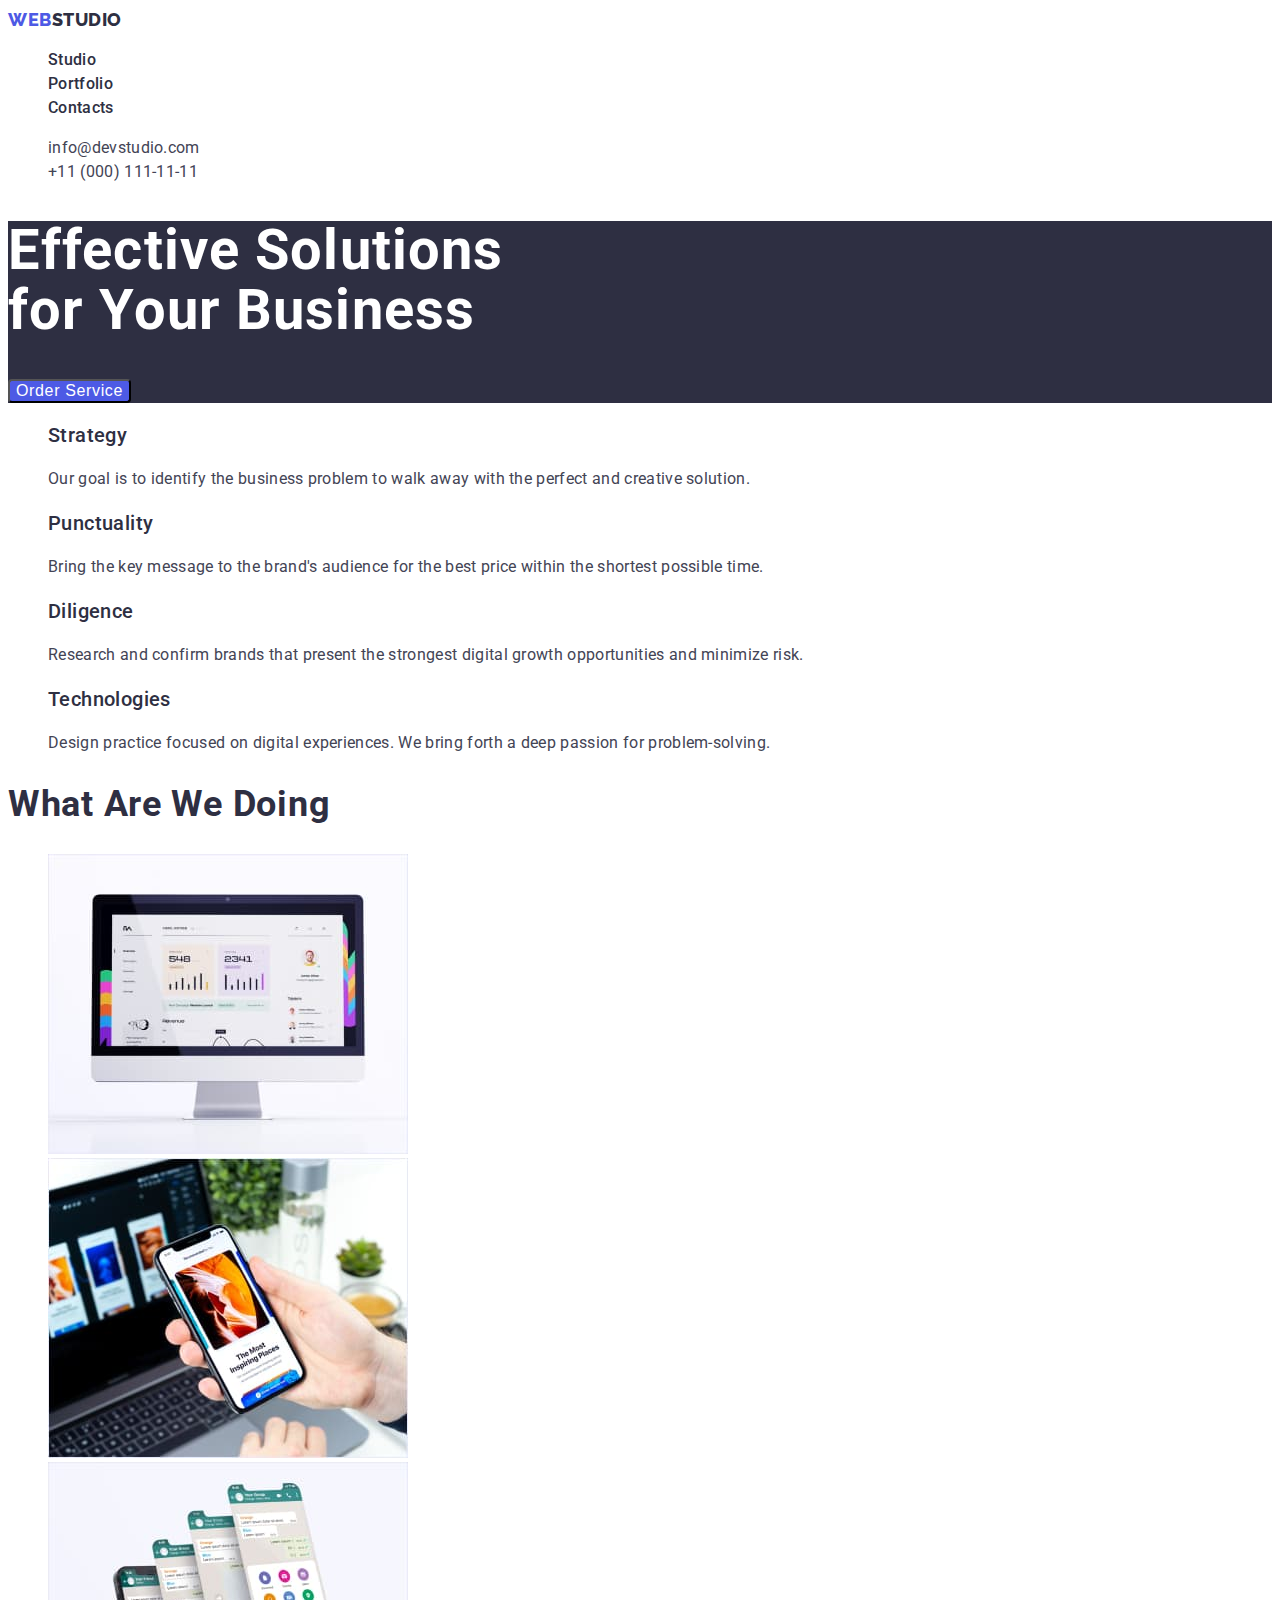
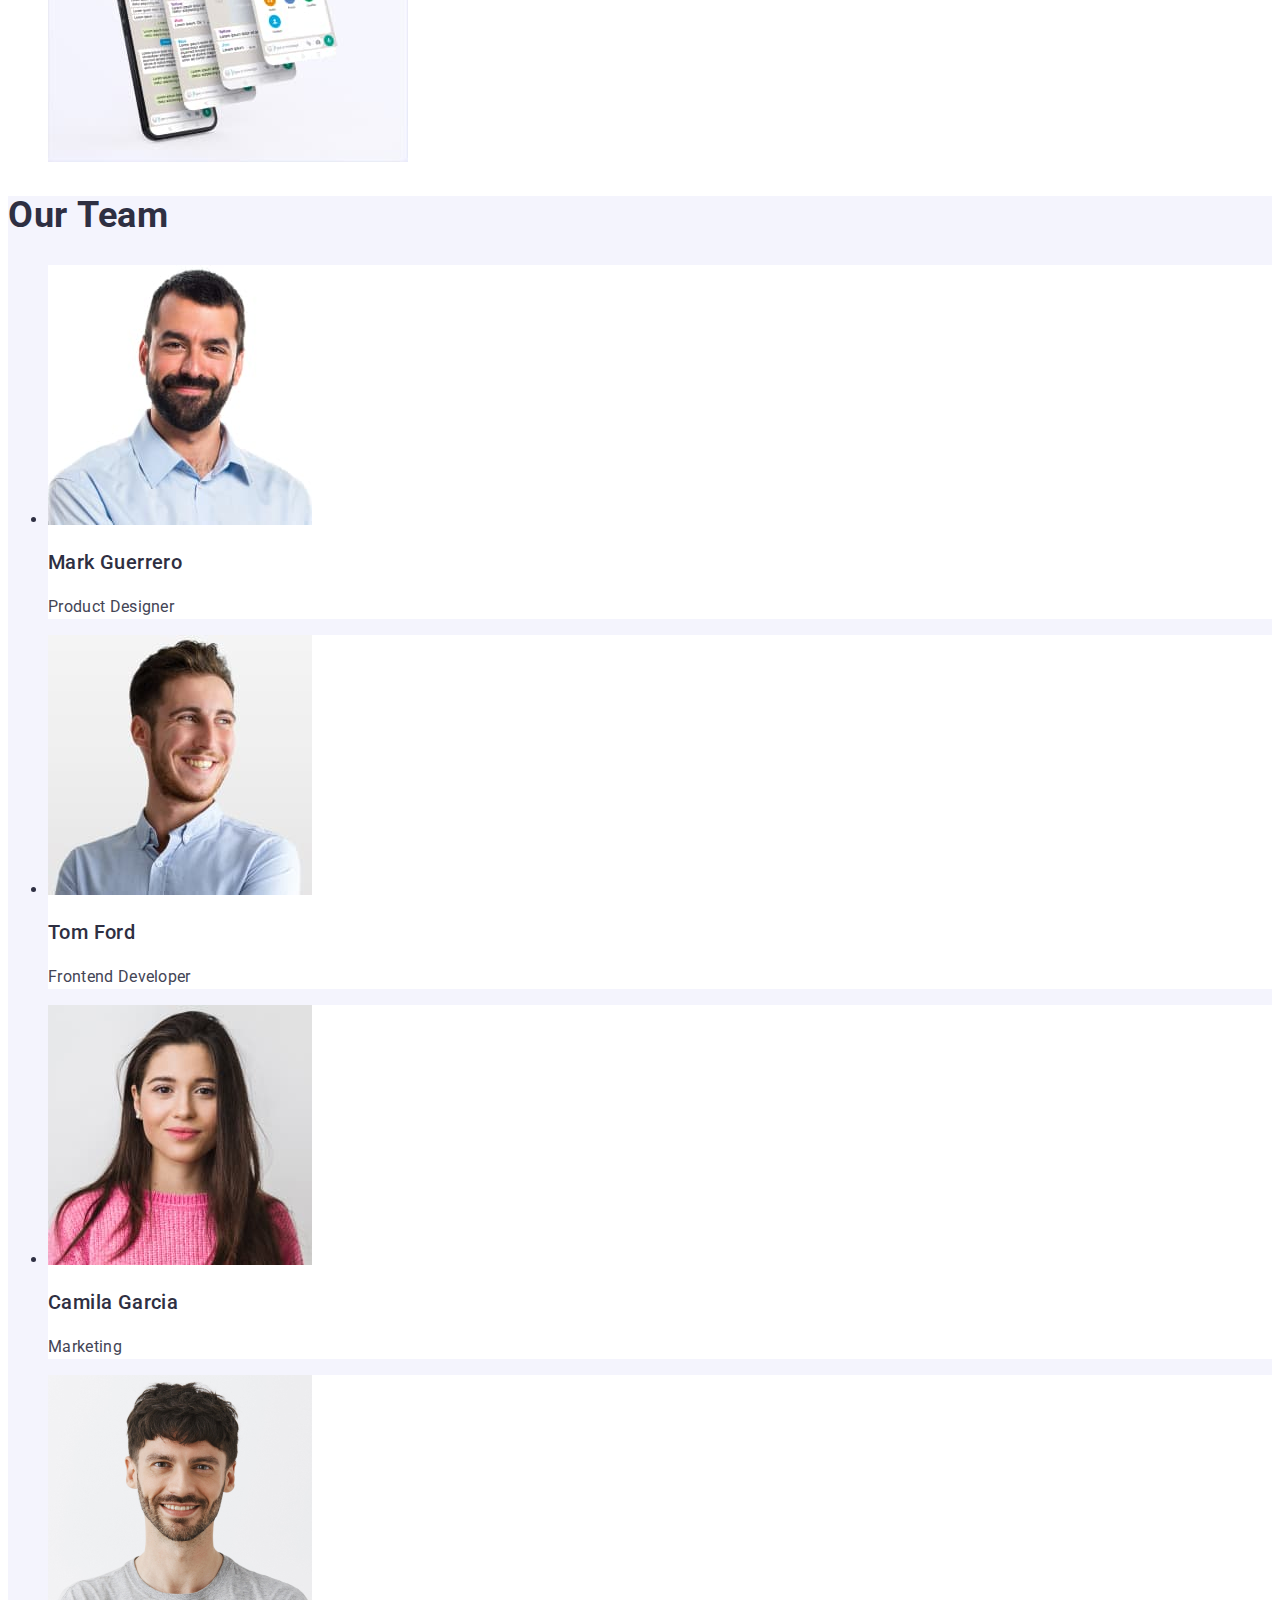
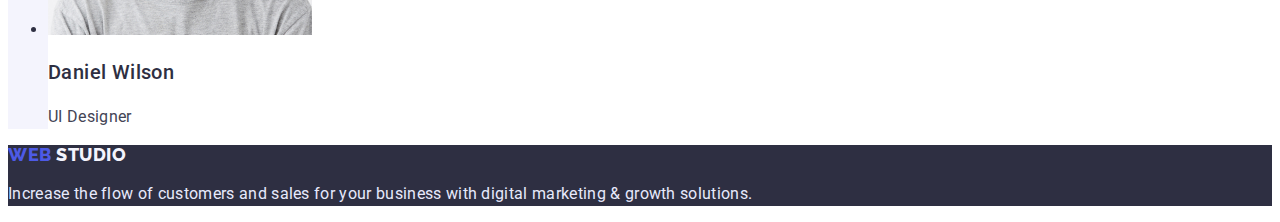
<file: index.html>
<!DOCTYPE html>
<html lang="en">

<head>
    <meta charset="UTF-8">
    <meta http-equiv="X-UA-Compatible" content="IE=edge">
    <meta name="viewport" content="width=device-width, initial-scale=1.0">
    <title>Document</title>
    <link rel="stylesheet" href="./css/styles.css">
    <link
        href="https://fonts.googleapis.com/css2?family=Raleway:wght@800&family=Roboto:wght@400;500;700;900&display=swap"
        rel="stylesheet">
</head>

<body>

    <header>
        <nav>
            <a href="./index.html" class="logo"><span class="logo-web">Web</span><span class="logo-studio">Studio</span></a>
            <ul class="stud-portf-con">
                <li> <a href="./index.html" class="navigation">Studio  </a> </li>
                <li> <a href="./portfolio.html" class="navigation"> Portfolio</a></li>
                <li> <a href="" class="navigation"> Contacts</a></li>
            </ul>
        </nav>
        <address>
            <ul class="contacts-list">
                <li><a href="mailto:info@devstudio.com" class="contacts"> info@devstudio.com</a></li>
                <li><a href="tel:+110001111111" class="contacts"> +11 (000) 111-11-11</a></li>
            </ul>
        </address>

    </header>
    <main>
        <!-- hero image-->
        <section class="section-item">
            <h1 class="main-header">Effective Solutions
                for Your Business</h1>
            <button type="button" class="order"> Order Service</button>

        </section>
        <!-- section 1-->
        <section class="section-features">
            <h2 class="visually-hidden">Advanteges</h2>
            <ul class="advanteges-list">
                <li >
                    <h3 class="advant-header">Strategy</h3>
                    <p class="advant-text">Our goal is to identify the business
                        problem to walk away with the perfect and creative solution. </p>
                </li>
                <li>
                    <h3 class="advant-header">Punctuality</h3>
                    <p class="advant-text">Bring the key message to the brand's audience for the best price within
                        the
                        shortest possible
                        time.</p>
                </li>
                <li>
                    <h3 class="advant-header">Diligence</h3>
                    <p class="advant-text">Research and confirm brands that present the strongest digital growth
                        opportunities and minimize
                        risk.
                    </p>
                </li>
                <li>
                    <h3 class="advant-header">Technologies</h3>
                    <p class="advant-text">Design practice focused on digital experiences. We bring forth a deep
                        passion
                        for
                        problem-solving.</p>
                </li>



            </ul>
        </section>
        <!-- section 2-->
        <section>
            <h2 class="header-proc">What Are We Doing</h2>
            <ul class="wp-img">
                <li class="img-wp"><img src="./images/rectangle71.jpg" alt="computer screen" width="360"> </li>
                <li class="img-phone"><img src="./images/rectang72.jpg" alt="phone" width="360"></li>
                <li class="img-phone-lap"><img src="./images/rectangle73.jpg" alt="phone on the background of a laptop"
                        width="360"></li>
            </ul>

        </section>
        <!-- section 3-->
        <section class="team">
            <h2 class="header-team">Our Team</h2>
            <ul class="personal">
                <li class="mark">

                    <img src="./images/img2.jpg" alt="Photo Mark Guerrero" width="264">
                    <h3 class="name">Mark Guerrero</h3>
                    <p class="position">Product Designer</p>

                </li>
                <li class="tom">

                    <img src="./images/img3.jpg" alt="Photo Tom Ford" width="264">
                    <h3 class="name">Tom Ford</h3>
                    <p class="position">Frontend Developer</p>
                </li>
                <li class="camila">

                    <img src="./images/img4.jpg" alt="Photo Camila Garcia" width="264">
                    <h3 class="name">Camila Garcia</h3>
                    <p class="position"> Marketing </p>

                </li>
                <li class="daniel">

                    <img src="./images/img1.jpg" alt="Photo Daniel Wilson" width="264">
                    <h3 class="name">Daniel Wilson</h3>
                    <p class="position">UI Designer</p>

                </li>
            </ul>
        </section>
    </main>
    <footer class="footer">
        <a href="./index.html" class="logo-f"><span class="logo-web-f"> Web</span><span class="logo-studio-f">
                Studio</span></a>
        <p class="text-f">Increase the flow of customers and sales for your business with digital marketing & growth
            solutions.
        </p>
    </footer>


</body>

</html>
</file>
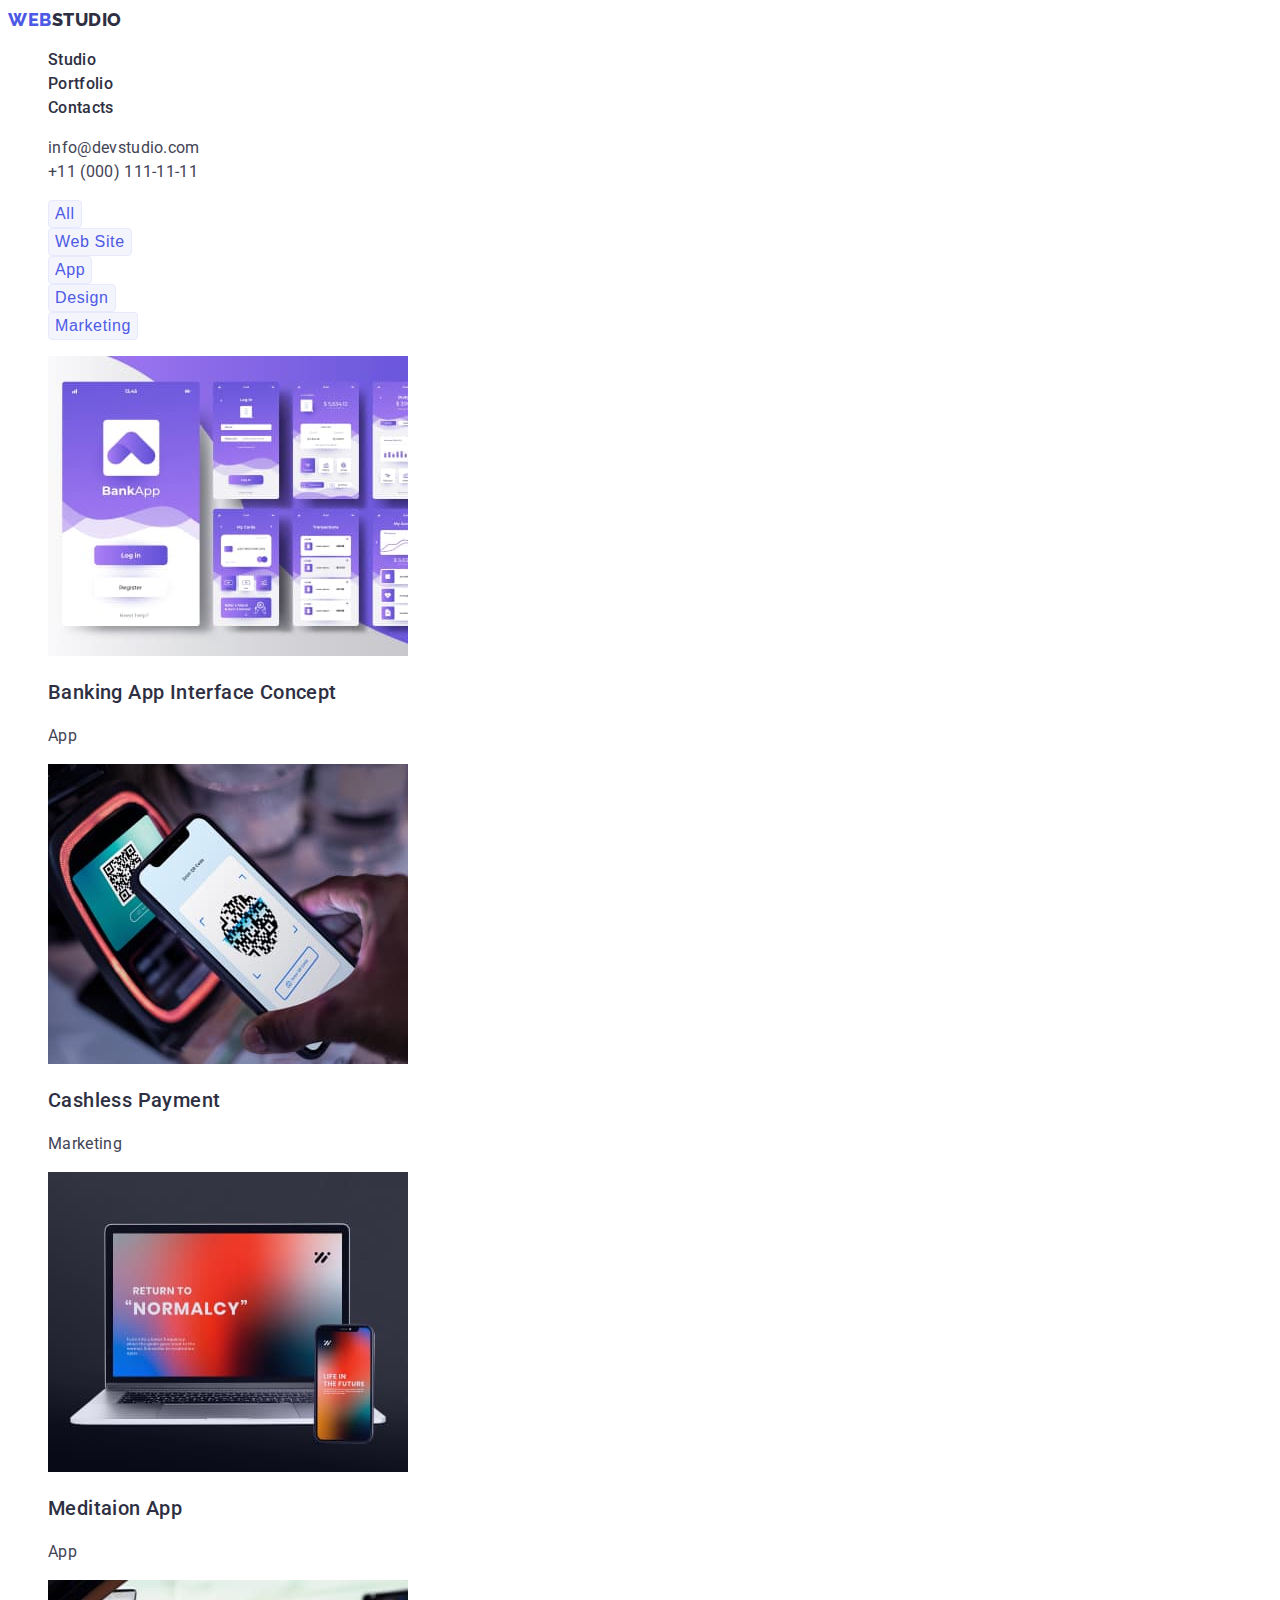
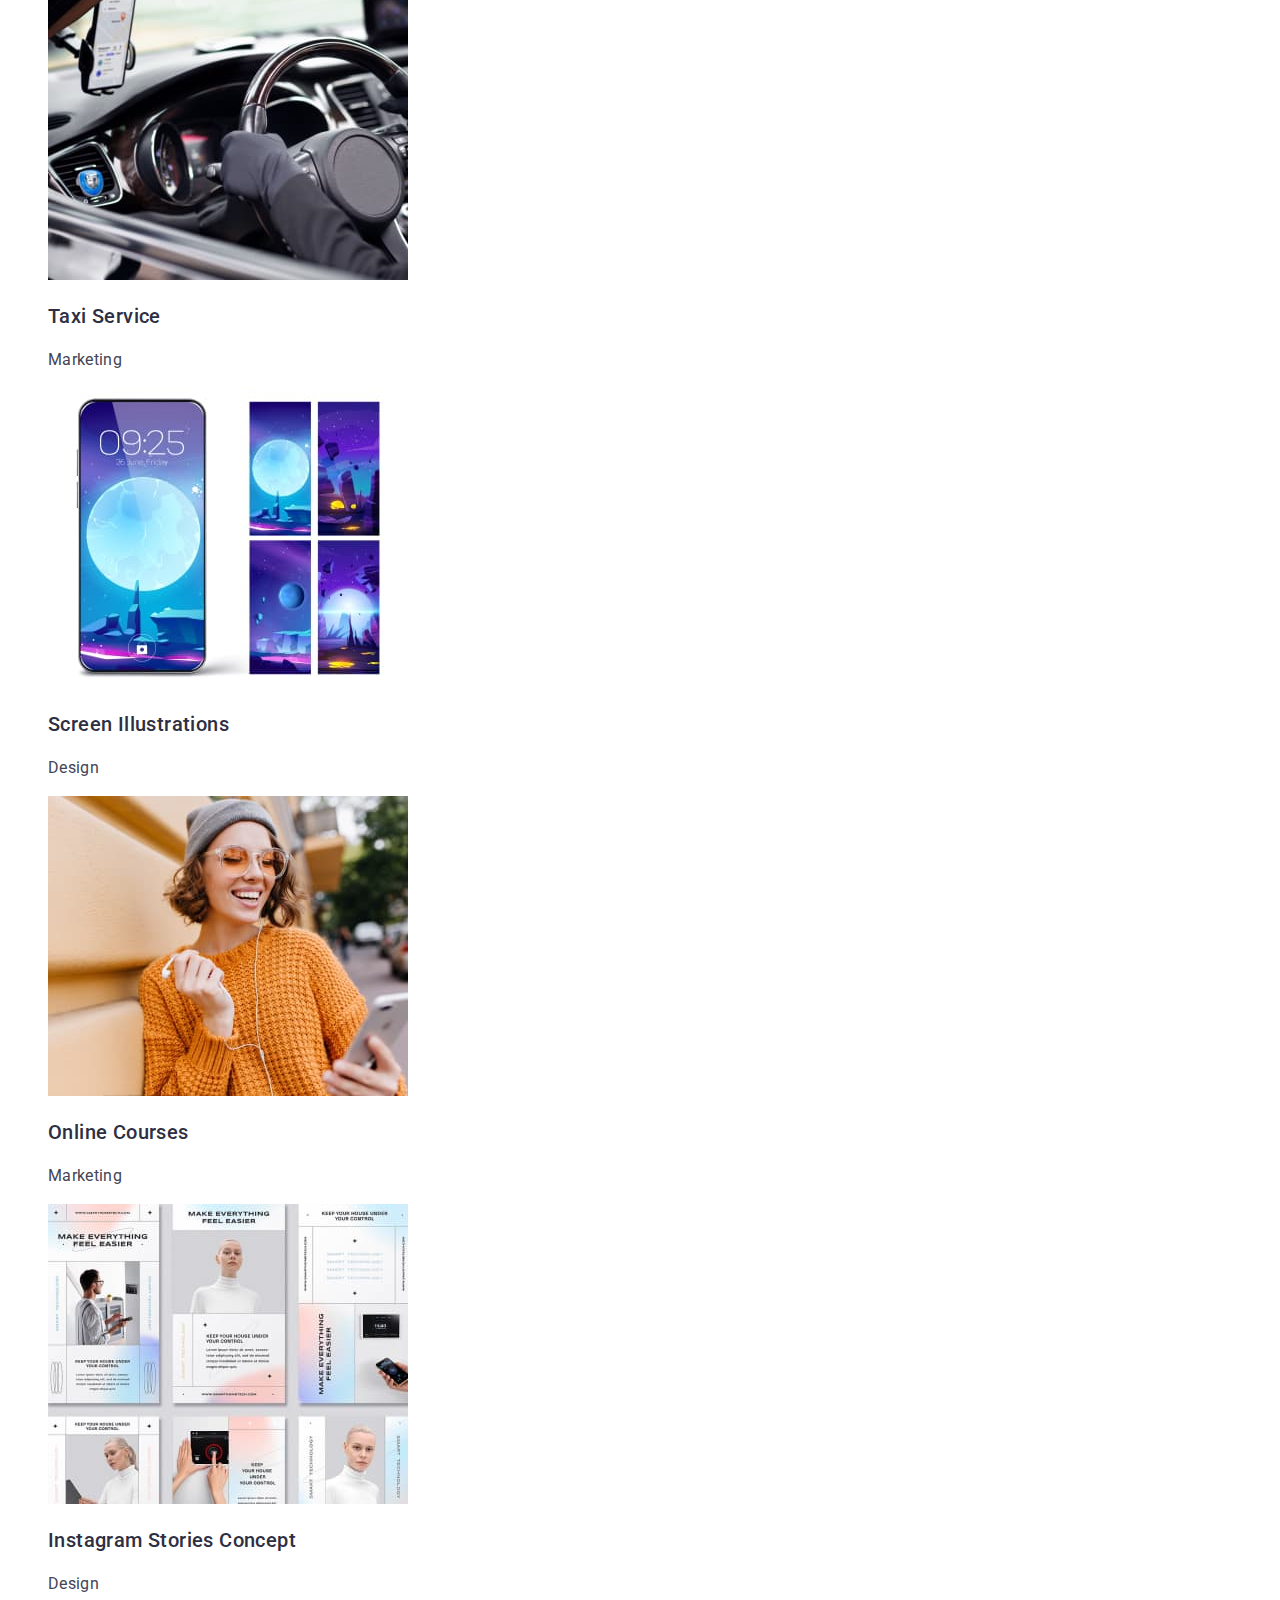
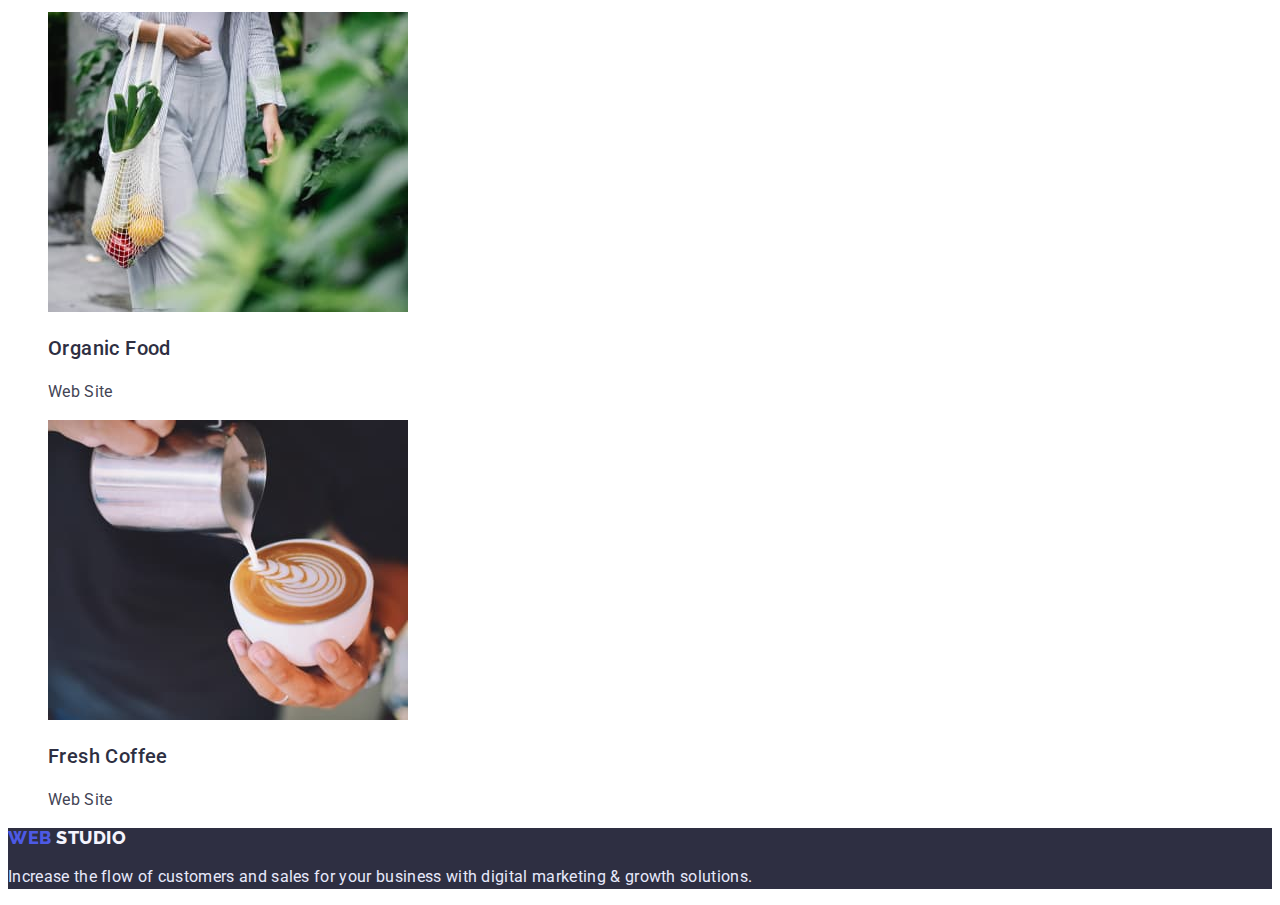
<file: portfolio.html>
<!DOCTYPE html>
<html lang="en">

<head>
    <meta charset="UTF-8">
    <meta http-equiv="X-UA-Compatible" content="IE=edge">
    <meta name="viewport" content="width=device-width, initial-scale=1.0">
    <title>Document</title>
    <link rel="stylesheet" href="./css/styles.css">
    <link
        href="https://fonts.googleapis.com/css2?family=Raleway:wght@800&family=Roboto:wght@400;500;700;900&display=swap"
        rel="stylesheet">

<body>
    <header>
        <nav>
            <a href="./index.html" class="logo"><span class="logo-web">Web</span><span
                    class="logo-studio">Studio</span></a>
            <ul class="stud-portf-con">
                <li> <a href="./index.html" class="navigation">Studio </a> </li>
                <li> <a href="./portfolio.html" class="navigation"> Portfolio</a></li>
                <li> <a href="" class="navigation"> Contacts</a></li>
            </ul>
        </nav>
        <address>
            <ul class="contacts-list">
                <li><a href="mailto:info@devstudio.com" class="contacts"> info@devstudio.com</a></li>
                <li><a href="tel:+110001111111" class="contacts"> +11 (000) 111-11-11</a></li>
            </ul>
        </address>

    </header>
    <main class="main-portfolio">
        <ul class="portolio-butt">
            <li><button type="button" class="butt">All</button></li>
            <li><button type="button" class="butt">Web Site </button></li>
            <li><button type="button" class="butt">App </button></li>
            <li><button type="button" class="butt">Design</button></li>
            <li><button type="button" class="butt">Marketing</button></li>
        </ul>

        <ul class="row">
            <li class="project-app">
                <img src="./images/app.jpg" alt="App" width="360" class="img-app">
                <h3 class="header-portfolio">Banking App Interface Concept</h3>
                <p class="text-portfolio">App</p>
            </li>
            <li class="project-terminal">
                <img src="./images/terminal.jpg" alt="terminal" width="360">
                <h3 class="header-portfolio">Cashless Payment</h3>
                <p class="text-portfolio">Marketing</p>
            </li>
            <li class="project-laptop">
                <img src="./images/laptop.jpg" alt="laptop" width="360">
                <h3 class="header-portfolio">Meditaion App</h3>
                <p class="text-portfolio">App</p>
            </li>
            <li class="project-helm">
                <img src="./images/helm.jpg" alt="helm" width="360">
                <h3 class="header-portfolio">Taxi Service</h3>
                <p class="text-portfolio">Marketing</p>
            </li>
            <li class="project-phone">
                <img src="./images/phone.jpg" alt="phone" width="360">
                <h3 class="header-portfolio">Screen Illustrations</h3>
                <p class="text-portfolio">Design</p>
            </li>
            <li class="project-girl">
                <img src="./images/girl.jpg" alt="girl" width="360">
                <h3 class="header-portfolio">Online Courses</h3>
                <p class="text-portfolio">Marketing</p>
            </li>
            <li class="project-collage">
                <img src="./images/collage.jpg" alt="collage" width="360">
                <h3 class="header-portfolio">Instagram Stories Concept</h3>
                <p class="text-portfolio">Design</p>
            </li>
            <li class="project-shopper">
                <img src="./images/shopper.jpg" alt="shopper" width="360">
                <h3 class="header-portfolio">Organic Food</h3>
                <p class="text-portfolio">Web Site</p>
            </li>
            <li class="project-coffee">
                <img src="./images/coffee.jpg" alt="coffee" width="360">
                <h3 class="header-portfolio">Fresh Coffee</h3>
                <p class="text-portfolio">Web Site</p>
            </li>
        </ul>


    </main>
    <footer class="footer">
        <a href="./index.html" class="logo-f"><span class="logo-web-f"> Web</span><span class="logo-studio-f">
                Studio</span></a>
        <p class="text-f">Increase the flow of customers and sales for your business with digital marketing & growth
            solutions.
        </p>
    </footer>
</file>
<file: css/styles.css>
body {
  font-family: "Roboto", sans-serif;
  color: var(--dark);
  background: var(--white);
}
:root {
  --primary-brand: #4d5ae5;
  --pressed-state: #404bbf;
  --dark: #2e2f42;
  --success: #31d0aa;
  --text: #434455;
  --subtle-text: #8e8f99;
  --accent: #e7e9fc;
  --light: #f4f4fd;
  --modal-overlay: #2e2f42;
  --hero-background: #2e2f42;
  --white: #ffffff;
}
.logo {
  font-family: "Raleway", sans-serif;
  font-weight: 800;
  font-size: 18px;
  line-height: 1.33;
  letter-spacing: 0.03em;
  text-transform: uppercase;
  text-decoration: none;
}
.logo-web {
  color: var(--primary-brand);
}
.logo-studio {
  color: var(--dark);
}
.stud-portf-con {
  list-style: none;
}
.navigation {
  font-weight: 500;
  font-size: 16px;
  line-height: 1.5;
  letter-spacing: 0.02em;
  color: var(--dark);
  text-decoration: none;
  list-style: none;
}
.navigation:active {
  color: var(--pressed-state);
}
.contacts-list {
  list-style: none;
}
.contacts {
  font-weight: 400;
  font-size: 16px;
  line-height: 1.5;
  letter-spacing: 0.02em;
  color: var(--text);
  font-style: normal;
  text-decoration: none;
}
.section-item {
  background: var(--hero-background);
}
.main-header {
  font-size: 56px;
  line-height: 1.07;
  letter-spacing: 0.02em;
  color: var(--white);
  width: 550px;
}
.order {
  background: var(--primary-brand);
  border-radius: 4px;
  font-weight: 500;
  font-size: 16px;
  letter-spacing: 0.04em;
  color: var(--white);
}
.order:hover,
.order:focus {
  background: var(--pressed-state1);
}
.advanteges-list,
.wp-img,
.contacts-list,
.portolio-butt,
.row {
  list-style: none;
}

.advant-header {
  font-weight: 500;
  font-size: 20px;
  line-height: 1.2;
  letter-spacing: 0.02em;
  color: var(--dark);
}
.advant-text {
  font-weight: 400;
  font-size: 16px;
  line-height: 1.5;
  letter-spacing: 0.02em;
  color: var(--text);
}
.header-proc ,
.header-team {
  font-weight: 700;
  font-size: 36px;
  line-height: 1.1;
  letter-spacing: 0.02em;
  color: var();
}
.name {
  font-weight: 500;
  font-size: 20px;
  line-height: 1.3;
  letter-spacing: 0.02em;
}
.position {
  font-weight: 400;
  font-size: 16px;
  line-height: 1.5;
  letter-spacing: 0.02em;
  color: var(--text);
}
.team {
  background: var(--light);
}
ul.personal > li {
  background: var(--white);
}
.footer {
  background-color: var(--dark);
}
.logo-f {
  font-family: "Raleway", sans-serif;
  font-weight: 800;
  font-size: 18px;
  line-height: 1.16;
  letter-spacing: 0.03em;
  text-transform: uppercase;
  text-decoration: none;
}
.logo-web-f {
  color: var(--primary-brand);
}
.logo-studio-f {
  color: var(--light);
}
.text-f {
  font-weight: 400;
  font-size: 16px;
  line-height: 1.5;
  letter-spacing: 0.02em;
  color: var(--accent);
}
.butt {
  font-weight: 500;
  font-size: 16px;
  line-height: 1.5;
  letter-spacing: 0.04em;
  color: var(--primary-brand);
  background: var(--light);
  border: 1px solid #e7e9fc;
  border-radius: 4px;
}
.header-portfolio {
  font-weight: 500;
  font-size: 20px;
  line-height: 1.2;
  letter-spacing: 0.02em;
  color: var(--dark);
}
.text-portfolio {
  font-weight: 400;
  font-size: 16px;
  line-height: 1.5;
  letter-spacing: 0.02em;
  color: var(--text);
}
.visually-hidden {
  position: absolute;
  width: 1px;
  height: 1px;
  margin: -1px;
  border: 0;
  padding: 0;
  white-space: nowrap;
  clip-path: inset(100%);
  clip: rect(0 0 0 0);
  overflow: hidden;
}
</file>
